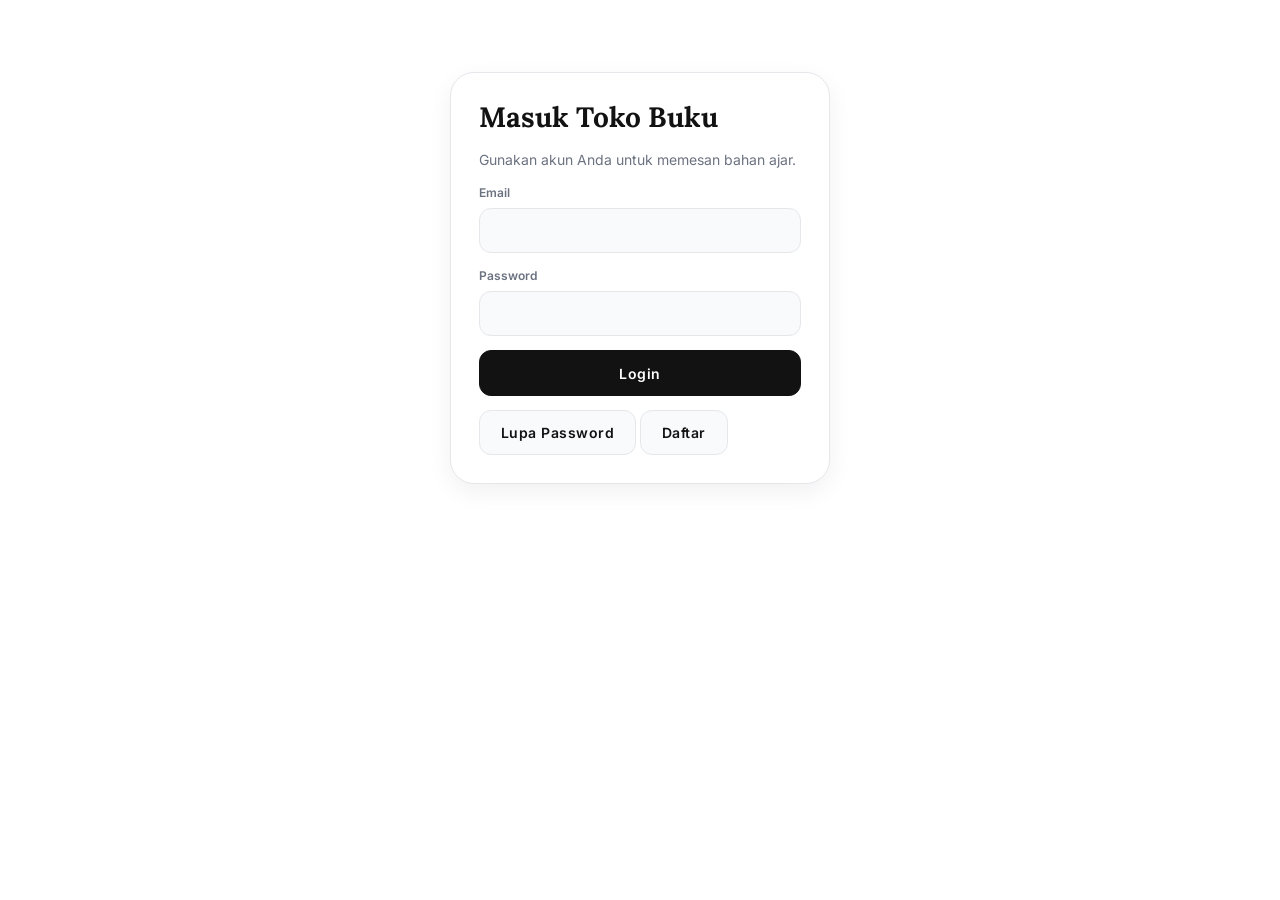
<file: tugas-uts-web1/index.html>
<!DOCTYPE html>
<html lang="id">

<head>
  <meta charset="UTF-8">
  <meta name="viewport" content="width=device-width,initial-scale=1">
  <title>Login - Toko Buku</title>
  <link rel="stylesheet" href="css/style.css">
</head>

<body>
  <main class="login">
    <div class="card">
      <h1>Masuk Toko Buku</h1>
      <p class="muted">Gunakan akun Anda untuk memesan bahan ajar.</p>
      <form id="fLogin"><label for="email">Email</label><input type="email" id="email" required>
        <label for="pass">Password</label><input type="password" id="pass" required>
        <p><button type="submit" style="width:100%">Login</button></p>
      </form>
      <button class="btn2" id="bLupa">Lupa Password</button> <button class="btn2" id="bDaftar">Daftar</button>
    </div>
  </main>

  <div class="modal" id="mLupa">
    <div class="box">
      <h2>Lupa Password</h2>
      <label for="lEmail">Email terdaftar</label><input type="email" id="lEmail">
      <p><button id="kirimLupa">Kirim Link Reset</button> <button class="btn2 tutup">Tutup</button></p>
    </div>
  </div>

  <div class="modal" id="mDaftar">
    <div class="box">
      <h2>Daftar Akun</h2>
      <label for="dNama">Nama lengkap</label><input id="dNama">
      <label for="dEmail">Email</label><input type="email" id="dEmail">
      <label for="dPass">Password</label><input type="password" id="dPass">
      <p><button id="simpanDaftar">Daftar</button> <button class="btn2 tutup">Tutup</button></p>
    </div>
  </div>

  <script src="js/data.js"></script>
  <script src="js/script.js"></script>
  <script>
    var semuaUser = () => dataPengguna.concat(ambil("penggunaBaru", []));
    document.getElementById("fLogin").onsubmit = function (e) {
      e.preventDefault();
      var em = email.value.trim().toLowerCase(), pw = pass.value;
      var u = semuaUser().find(x => x.email.toLowerCase() === em && x.password === pw);
      if (!u) { alert("Email/password yang anda masukkan salah"); return; }
      sessionStorage.setItem("user", JSON.stringify(u));
      location.href = "dashboard.html";
    };
    var buka = id => document.getElementById(id).classList.add("show");
    bLupa.onclick = () => buka("mLupa");
    bDaftar.onclick = () => buka("mDaftar");
    document.querySelectorAll(".tutup").forEach(b => b.onclick = () => b.closest(".modal").classList.remove("show"));
    kirimLupa.onclick = function () {
      var em = lEmail.value.trim().toLowerCase();
      if (!em) return alert("Isi email terlebih dahulu.");
      var ada = semuaUser().some(x => x.email.toLowerCase() === em);
      alert(ada ? "Link reset password telah dikirim ke " + em + " (simulasi)." : "Email tidak terdaftar.");
      if (ada) mLupa.classList.remove("show");
    };
    simpanDaftar.onclick = function () {
      var n = dNama.value.trim(), em = dEmail.value.trim().toLowerCase(), pw = dPass.value;
      if (!n || !em || pw.length < 6) return alert("Lengkapi data. Password minimal 6 karakter.");
      if (semuaUser().some(x => x.email.toLowerCase() === em)) return alert("Email sudah terdaftar.");
      var b = ambil("penggunaBaru", []);
      b.push({ id: 100 + b.length, nama: n, email: em, password: pw, role: "User" });
      simpan("penggunaBaru", b);
      alert("Pendaftaran berhasil. Silakan login.");
      mDaftar.classList.remove("show"); email.value = em; pass.focus();
    };
  </script>
</body>

</html>
</file>
<file: tugas-uts-web1/css/style.css>
@import url("https://fonts.googleapis.com/css2?family=Inter:wght@400;500;600;700&family=Lora:wght@600;700&display=swap");
:root {
  --primary: #121212;
  --secondary: #6b7280;
  --bg: #ffffff;
  --surface: #f9fafb;
  --accent: #f59e0b;
  --line: #e5e7eb;
  --danger: #dc2626;
  --ok: #16a34a;
  --shadow: 0 8px 24px rgba(0, 0, 0, 0.06);
  --ease: 200ms ease-in-out;
  --font:
    Inter, "Plus Jakarta Sans", "SF Pro Display", Roboto, system-ui, sans-serif;
  --serif: Lora, "Playfair Display", Georgia, serif;
}
* {
  box-sizing: border-box;
}
body {
  margin: 0;
  font-family: var(--font);
  font-size: 14px;
  line-height: 1.5;
  color: var(--primary);
  background: var(--bg);
}
h1,
h2,
h3 {
  font-family: var(--serif);
  margin: 0 0 0.5rem;
  color: var(--primary);
}
h1 {
  font-size: 28px;
  font-weight: 700;
  line-height: 1.2;
}
h2 {
  font-size: 18px;
  font-weight: 600;
  line-height: 1.4;
}
h3 {
  font-size: 16px;
  font-weight: 600;
}
a {
  color: var(--primary);
}
.muted {
  color: var(--secondary);
}
.right {
  text-align: right;
}
small {
  font-size: 12px;
}

/* Header + bottom navigation */
#nav {
  position: sticky;
  top: 0;
  z-index: 5;
  background: var(--bg);
  border-bottom: 1px solid var(--line);
  display: flex;
  gap: 12px;
  align-items: center;
  padding: 0.8rem 20px;
}
#nav b {
  font-family: var(--serif);
  font-size: 18px;
  font-weight: 700;
  margin-right: auto;
}
.avatar {
  width: 36px;
  height: 36px;
  border-radius: 50%;
  background: var(--primary);
  color: #fff;
  display: grid;
  place-items: center;
  font-weight: 600;
}
#nav a.keluar {
  color: var(--secondary);
  background: var(--surface);
  font-weight: 600;
  letter-spacing: 0.5px;
  text-decoration: none;
  padding: 0.45rem 0.95rem;
  border-radius: 9999px;
  transition: var(--ease);
}
#nav a.keluar:hover {
  background: var(--line);
  color: var(--primary);
}
body {
  padding-bottom: 96px;
}
.bottom {
  position: fixed;
  left: 50%;
  transform: translateX(-50%);
  bottom: 16px;
  z-index: 6;
  display: flex;
  gap: 4px;
  background: var(--bg);
  border: 1px solid var(--line);
  border-radius: 9999px;
  padding: 6px;
  box-shadow: 0 8px 24px rgba(0, 0, 0, 0.12);
}
.bottom a {
  display: flex;
  flex-direction: column;
  align-items: center;
  gap: 2px;
  min-width: 68px;
  padding: 0.45rem 0.8rem;
  border-radius: 9999px;
  color: var(--secondary);
  text-decoration: none;
  font-size: 12px;
  font-weight: 600;
  transition: var(--ease);
}
.bottom a:hover {
  background: var(--surface);
  color: var(--primary);
}
.bottom a.on {
  background: var(--primary);
  color: #fff;
}

/* Search + category chips */
.search input {
  padding-left: 2.8rem;
  border-radius: 9999px;
  background: var(--surface)
    url("data:image/svg+xml,%3Csvg xmlns='http://www.w3.org/2000/svg' width='18' height='18' fill='none' stroke='%236B7280' stroke-width='2' stroke-linecap='round' viewBox='0 0 24 24'%3E%3Ccircle cx='11' cy='11' r='7'/%3E%3Cpath d='m20 20-3.5-3.5'/%3E%3C/svg%3E")
    no-repeat 1rem center;
}
.search input:focus {
  background-color: #fff;
}
.chips {
  display: flex;
  gap: 8px;
  overflow-x: auto;
  padding: 12px 0;
}
.chip {
  background: var(--surface);
  color: var(--secondary);
  border: 1px solid var(--line);
  padding: 0.45rem 1.1rem;
  border-radius: 9999px;
  white-space: nowrap;
}
.chip:hover {
  background: var(--line);
  transform: none;
}
.chip.on {
  background: var(--primary);
  color: #fff;
  border-color: var(--primary);
}
.chip.on:hover {
  background: #2b2b2b;
}

main {
  max-width: 1000px;
  margin: 24px auto 48px;
  padding: 0 20px;
}

/* Kartu */
.card {
  background: var(--bg);
  border: 1px solid var(--line);
  border-radius: 16px;
  padding: 20px;
  margin-bottom: 20px;
  box-shadow: var(--shadow);
}

/* Form */
label {
  display: block;
  font-size: 12px;
  font-weight: 600;
  color: var(--secondary);
  margin: 14px 0 6px;
}
input,
select,
textarea {
  width: 100%;
  padding: 0.7rem 1rem;
  background: var(--surface);
  border: 1px solid var(--line);
  border-radius: 12px;
  font: inherit;
  color: var(--primary);
  transition: var(--ease);
}
input::placeholder,
textarea::placeholder {
  color: var(--secondary);
}
input:focus,
select:focus,
textarea:focus {
  outline: none;
  background: #fff;
  border-color: var(--primary);
}
button:focus-visible,
a:focus-visible {
  outline: 2px solid var(--accent);
  outline-offset: 2px;
}
.row {
  display: grid;
  grid-template-columns: repeat(auto-fit, minmax(200px, 1fr));
  gap: 0 16px;
}

/* Tombol */
button,
.btn {
  background: var(--primary);
  color: #fff;
  border: 1px solid var(--primary);
  padding: 0.7rem 1.3rem;
  border-radius: 12px;
  font: inherit;
  font-size: 14px;
  font-weight: 600;
  letter-spacing: 0.5px;
  cursor: pointer;
  text-decoration: none;
  display: inline-block;
  transition: var(--ease);
}
button:hover,
.btn:hover {
  background: #2b2b2b;
  transform: translateY(-1px);
}
.btn2 {
  background: var(--surface);
  color: var(--primary);
  border: 1px solid var(--line);
}
.btn2:hover {
  background: var(--line);
}
.danger {
  background: #fff;
  color: var(--danger);
  border-color: #fca5a5;
  padding: 0.45rem 0.9rem;
}
.danger:hover {
  background: var(--danger);
  color: #fff;
  border-color: var(--danger);
}

/* Tabel */
.wrap {
  overflow-x: auto;
}
table {
  width: 100%;
  border-collapse: collapse;
}
th,
td {
  padding: 0.75rem 0.8rem;
  border-bottom: 1px solid var(--line);
  text-align: left;
  vertical-align: middle;
}
th {
  background: var(--surface);
  color: var(--secondary);
  font-size: 12px;
  font-weight: 600;
}
tfoot th {
  color: var(--primary);
  font-size: 14px;
  background: var(--surface);
}
tbody tr {
  transition: var(--ease);
}
tbody tr:hover {
  background: var(--surface);
}
td img {
  display: block;
  width: 48px;
  aspect-ratio: 3/4;
  height: auto;
  object-fit: cover;
  border-radius: 8px;
  border: 1px solid rgba(0, 0, 0, 0.05);
  background: var(--surface);
}
.qty {
  width: 76px;
}

/* Menu dashboard */
.menu {
  display: grid;
  grid-template-columns: repeat(auto-fit, minmax(220px, 1fr));
  gap: 16px;
}
.menu a {
  display: block;
  background: var(--bg);
  border: 1px solid var(--line);
  border-radius: 16px;
  padding: 20px;
  text-decoration: none;
  color: var(--secondary);
  box-shadow: var(--shadow);
  transition: var(--ease);
}
.menu a:hover {
  transform: translateY(-3px);
  border-color: var(--primary);
}
.menu b {
  display: block;
  font-family: var(--serif);
  font-size: 18px;
  font-weight: 600;
  color: var(--primary);
  margin-bottom: 4px;
}

/* Login */
.login {
  max-width: 420px;
  margin: 8vh auto;
}
.login .card {
  border-radius: 24px;
  padding: 28px;
}

/* Modal */
.modal {
  position: fixed;
  inset: 0;
  background: rgba(18, 18, 18, 0.5);
  display: none;
  align-items: center;
  justify-content: center;
  padding: 20px;
  z-index: 10;
}
.modal.show {
  display: flex;
}
.modal .box {
  background: #fff;
  border-radius: 24px;
  padding: 28px;
  width: 100%;
  max-width: 420px;
  max-height: 90vh;
  overflow: auto;
  box-shadow: var(--shadow);
}

/* Tracking */
.badge {
  display: inline-block;
  padding: 0.2rem 0.8rem;
  border-radius: 9999px;
  background: #fef3c7;
  color: #92400e;
  font-size: 12px;
  font-weight: 600;
}
.bar {
  height: 10px;
  background: var(--surface);
  border: 1px solid var(--line);
  border-radius: 9999px;
  overflow: hidden;
  margin: 12px 0;
}
.bar i {
  display: block;
  height: 100%;
  background: var(--accent);
  border-radius: 9999px;
  transition: width 0.6s;
}
.bar i.done {
  background: var(--ok);
}
.steps {
  list-style: none;
  padding: 0;
  margin: 16px 0 0;
  border-left: 2px solid var(--line);
}
.steps li {
  padding: 0 0 18px 18px;
  position: relative;
}
.steps li::before {
  content: "";
  position: absolute;
  left: -7px;
  top: 5px;
  width: 12px;
  height: 12px;
  border-radius: 50%;
  background: #fff;
  border: 2px solid var(--line);
}
.steps li:last-child::before {
  background: var(--primary);
  border-color: var(--primary);
}
.steps small {
  display: block;
  color: var(--secondary);
}

@media (max-width: 600px) {
  h1 {
    font-size: 24px;
  }
  main {
    margin-top: 16px;
    padding: 0 16px;
  }
  .card {
    padding: 16px;
    border-radius: 16px;
  }
}
@media (prefers-reduced-motion: reduce) {
  * {
    transition: none !important;
  }
}

/* Kartu buku vertikal, grid, carousel */
.grid {
  display: grid;
  grid-template-columns: repeat(auto-fill, minmax(170px, 1fr));
  gap: 16px;
}
.carousel {
  display: flex;
  gap: 16px;
  overflow-x: auto;
  padding: 4px 2px 16px;
}
.carousel .book {
  flex: 0 0 172px;
}
.book {
  background: var(--bg);
  border: 1px solid var(--line);
  border-radius: 16px;
  padding: 12px;
  box-shadow: var(--shadow);
  display: flex;
  flex-direction: column;
  gap: 8px;
  transition: var(--ease);
}
.book:hover {
  transform: translateY(-3px);
}
.cover,
.thumb {
  aspect-ratio: 3/4;
  overflow: hidden;
  border: 1px solid rgba(0, 0, 0, 0.05);
  background: var(--surface);
  display: grid;
  place-items: center;
  font-family: var(--serif);
  color: var(--secondary);
}
.cover {
  border-radius: 12px;
  font-size: 44px;
}
.cover img,
.thumb img {
  width: 100%;
  height: 100%;
  object-fit: cover;
  display: block;
}
.judul {
  font-family: var(--font);
  font-size: 14px;
  font-weight: 600;
  line-height: 1.4;
  margin: 0;
  display: -webkit-box;
  -webkit-line-clamp: 2;
  line-clamp: 2;
  -webkit-box-orient: vertical;
  overflow: hidden;
  min-height: 2.8em;
}
.meta {
  font-size: 12px;
  color: var(--secondary);
  margin: 0;
}
.foot {
  display: flex;
  justify-content: space-between;
  align-items: center;
  gap: 6px;
  margin-top: auto;
}
.harga {
  font-weight: 700;
}
.book .btn {
  text-align: center;
  padding: 0.55rem;
}
.sechead {
  display: flex;
  justify-content: space-between;
  align-items: baseline;
  margin: 24px 0 8px;
}
.sechead h2 {
  margin: 0;
}
.sechead span {
  font-size: 12px;
  color: var(--secondary);
}

/* Daftar keranjang (list item horizontal) */
.item {
  display: flex;
  flex-wrap: wrap;
  gap: 14px;
  align-items: center;
  padding: 14px 0;
  border-bottom: 1px solid var(--line);
}
.thumb {
  width: 56px;
  border-radius: 8px;
  flex: none;
  font-size: 20px;
}
.item .info {
  flex: 1;
  min-width: 140px;
}
.item .judul {
  min-height: 0;
}
.step {
  display: flex;
  align-items: center;
  gap: 10px;
}
.step button {
  padding: 0.3rem 0.8rem;
  background: var(--surface);
  color: var(--primary);
  border: 1px solid var(--line);
}
.step button:hover {
  background: var(--line);
  transform: none;
}
.sub {
  font-weight: 700;
  min-width: 110px;
  text-align: right;
}
.total {
  display: flex;
  justify-content: space-between;
  font-size: 18px;
  font-weight: 700;
  padding-top: 16px;
}
.detail {
  display: grid;
  grid-template-columns: repeat(auto-fit, minmax(150px, 1fr));
  gap: 12px;
  margin: 12px 0;
}
.detail div {
  background: var(--surface);
  border: 1px solid var(--line);
  border-radius: 12px;
  padding: 12px;
}
.detail dt {
  font-size: 12px;
  color: var(--secondary);
}
.detail dd {
  margin: 2px 0 0;
  font-weight: 600;
}
</file>
